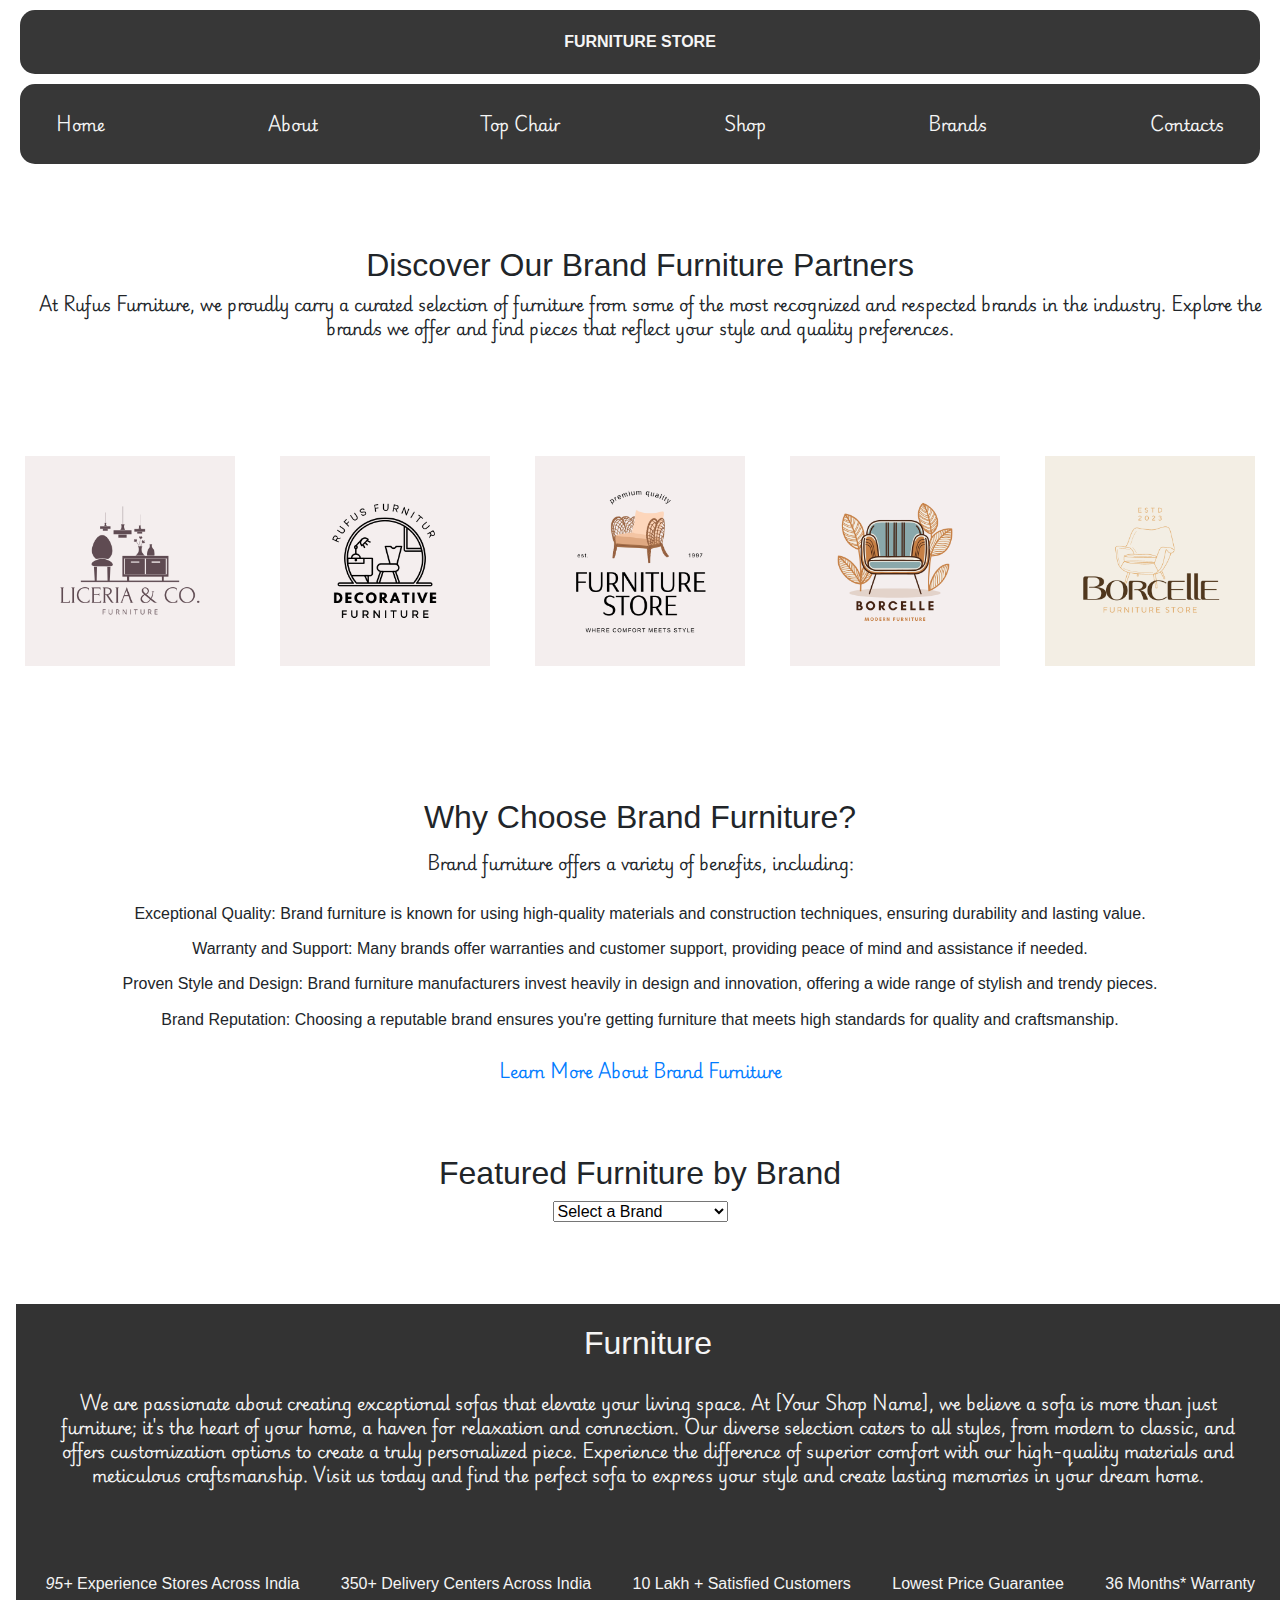
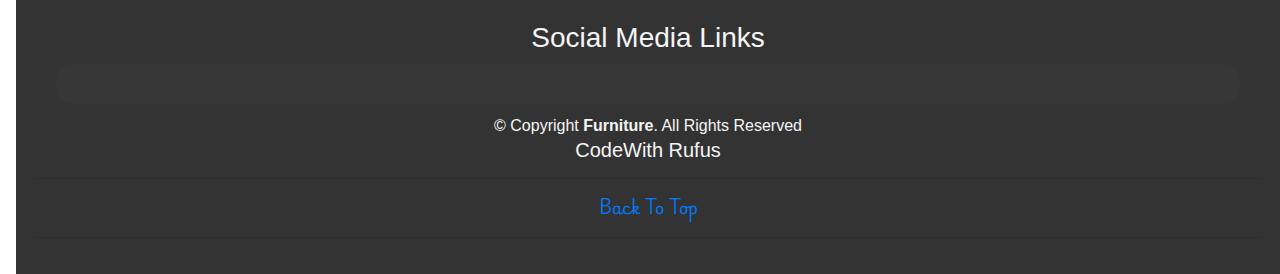
<file: brand.htm>
<!DOCTYPE html>
<html lang="en">
  <head>
    <meta charset="UTF-8" />
    <meta name="viewport" content="width=device-width, initial-scale=1.0" />
    <title>Brand</title>
    <link rel="stylesheet" href="brand.css"/>
    <link rel="icon" href="img/images.png" type="jpg">
     <!-- font awesome -->
     <link
     rel="stylesheet"
     href="https://cdnjs.cloudflare.com/ajax/libs/font-awesome/6.5.2/css/all.min.css"
     integrity="sha512-SnH5WK+bZxgPHs44uWIX+LLJAJ9/2PkPKZ5QiAj6Ta86w+fsb2TkcmfRyVX3pBnMFcV7oQPJkl9QevSCWr3W6A=="
     crossorigin="anonymous"
     referrerpolicy="no-referrer"
   />
     <!-- google fonts -->
     <link rel="preconnect" href="https://fonts.googleapis.com">
<link rel="preconnect" href="https://fonts.gstatic.com" crossorigin>
<link href="https://fonts.googleapis.com/css2?family=Playwrite+NG+Modern:wght@100..400&display=swap" rel="stylesheet">
 
 <!-- bootstrap -->
 <link
 rel="stylesheet"
 href="https://cdn.jsdelivr.net/npm/bootstrap@4.0.0/dist/css/bootstrap.min.css"
 integrity="sha384-Gn5384xqQ1aoWXA+058RXPxPg6fy4IWvTNh0E263XmFcJlSAwiGgFAW/dAiS6JXm"
 crossorigin="anonymous"
 />
  <body>
        <!-- heading -->

       <!-- navbar top  social links-->
    <header>
      <nav>
        <ul id="nav-1" type="none">
          <li>
            <a href="https://www.instagram.com/rufus_s_am/" target="_blank"
              ><i class="fa-brands fa-instagram"></i>
            </a>
          </li>
          <li>
            <a href="https://www.facebook.com/s.rufus.75" target="_blank"
              ><i class="fa-brands fa-facebook"></i>
            </a>
          </li>
          <li>
            <a href="https://en.wikipedia.org/wiki/Twitter" target="_blank"
              ><i class="fa-brands fa-twitter"></i>
            </a>
          </li>
          <li>
            <a href="https://www.google.co.in/" target="_blank"
              ><i class="fa-brands fa-google"></i>
            </a>
          </li>
          <!-- </ul> -->

          <!-- heading -->
          <li><strong>FURNITURE STORE</strong></li>
          <!-- <ul class="nav-1"> -->
          <li><i class="fa-solid fa-couch"></i></li>
          <li><i class="fa-solid fa-magnifying-glass"></i></li>
          <li><i class="fa-regular fa-heart"></i></li>
          <li><i class="fa-solid fa-cart-shopping"></i></li>
        </ul>
      </nav>
      <!-- navbar links -->
      <nav>
        <ul id="nav-2">
          <li type="none">
            <a class="nav-link" href="index.html" class="link" target="_blank">Home</a>
          </li>
          <li type="none">
            <a class="nav-link" href="About.html" class="link" target="_blank"
              >About</a
            >
          </li>
          <li type="none">
            <a class="nav-link" href="top-chair.htm" target="_blank"
              >Top Chair</a
            >
          </li>
          <li type="none">
            <a class="nav-link" href="shop.htm" target="_blank">Shop</a>
          </li>
          <li type="none">
            <a class="nav-link" href="brand.htm" target="_blank">Brands</a>
          </li>
          <li type="none">
            <a class="nav-link" href="Contact.html" target="_blank">Contacts</a>
          </li>
        </ul>
      </nav>
      <br>
    </header>   
    <br />
    <!-- container -->
     <br>
    <main>
      <h2>Discover Our Brand Furniture Partners</h2>
      <p>
       &nbsp;&nbsp;&nbsp; At Rufus Furniture, we proudly carry a curated selection of furniture
        from some of the most recognized and respected brands in the industry.
        Explore the brands we offer and find pieces that reflect your style and
        quality preferences.
      </p>
<br><br>
      <!-- section-1 logos -->
      
      <section class="brand">
        <img
          src="Brand/1.png"
          alt="Brand Logo 1"
        />
        <img
          src="Brand/2.png"
          alt="Brand Logo 2"
          
        />
        <img
          src="Brand/3.png"
          alt="Brand Logo 3"
          
        />
        <img
          src="Brand/4.png"
          alt="Brand Logo 2"
          
        />
       
        <img
          src="Brand/5.png"
          alt="Brand Logo 3"
        />
      </section>
    <br><br>

      <!-- section-2 Why Choose Brand Furniture?-->

      <section class="brand-furniture">
        <h2>Why Choose Brand Furniture?</h2>
        <p>Brand furniture offers a variety of benefits, including:</p>
        <ul>
          <li>
            Exceptional Quality: Brand furniture is known for using high-quality
            materials and construction techniques, ensuring durability and
            lasting value.
          </li>
          <li>
            Warranty and Support: Many brands offer warranties and customer
            support, providing peace of mind and assistance if needed.
          </li>
          <li>
            Proven Style and Design: Brand furniture manufacturers invest
            heavily in design and innovation, offering a wide range of stylish
            and trendy pieces.
          </li>
          <li>
            Brand Reputation: Choosing a reputable brand ensures you're getting
            furniture that meets high standards for quality and craftsmanship.
          </li>
        </ul>
        <a href="#">Learn More About Brand Furniture</a>
      </section>

      <!-- section-3 -->

      <section class="competitor">
        <h2>Featured Furniture by Brand</h2>
        <select>
          <option value="">Select a Brand</option>
          <option value="brand1">Godrej Interio</option>
          <option value="brand2">Zuari Furniture</option>
          <option value="brand3">Durian</option>
          <option value="brand1">Usha Lexus Furniture</option>
          <option value="brand2">Damro</option>
          <option value="brand3">Evok</option>
          <option value="brand3">Rufus Furniture</option>
        </select>
      </section>
    </main>
    
    <!-- footer -->

    <footer>
      <h2>Furniture</h2>
      <p>
        We are passionate about creating exceptional sofas that elevate your
        living space. At [Your Shop Name], we believe a sofa is more than just
        furniture; it's the heart of your home, a haven for relaxation and
        connection. Our diverse selection caters to all styles, from modern to
        classic, and offers customization options to create a truly personalized
        piece. Experience the difference of superior comfort with our
        high-quality materials and meticulous craftsmanship. Visit us today and
        find the perfect sofa to express your style and create lasting memories
        in your dream home.
      </p>
      <br>
      <div class="btn-icons">
        <div>
          <i class="fa-solid fa-store"> &nbsp;95+</i>
                     Experience Stores
                    Across India
        </div>
        <div >
          <i class="fa-solid fa-truck"></i>
          350+ Delivery Centers Across India
          </div>
        <div >
          <i class="fa-solid fa-thumbs-up"></i>
          10 Lakh + Satisfied Customers
        </div>
        <div >
          <i class="fa-solid fa-award"></i>
          Lowest Price Guarantee
        </div>
        <div >
          <i class="fa-solid fa-award"></i>
          36 Months* Warranty
        </div>
      </div>
      <!-- icons -->
      <h3>Social Media Links</h3>
      <nav>
        <ul id="nav-3">
          <li type="none">
            <a href="https://www.instagram.com/rufus_s_am/"
              ><i class="fa-brands fa-instagram"></i>
            </a>
          </li>
          <li type="none">
            <a href="https://www.facebook.com/s.rufus.75"
              ><i class="fa-brands fa-facebook"></i>
            </a>
          </li>
          <li type="none">
            <a href="https://en.wikipedia.org/wiki/Twitter"
              ><i class="fa-brands fa-twitter"></i>
            </a>
          </li>
          <li type="none">
            <a href="https://www.google.co.in/"
              ><i class="fa-brands fa-google"></i>
            </a>
          </li>
        </ul>
      </nav>
      &copy; Copyright <strong><span>Furniture</span></strong
      >. All Rights Reserved
      <h5>CodeWith Rufus</h5>
      <hr />
      <a href="#">Back To Top</a>
      <hr />
    </footer>

  </body>
</html>
</file>
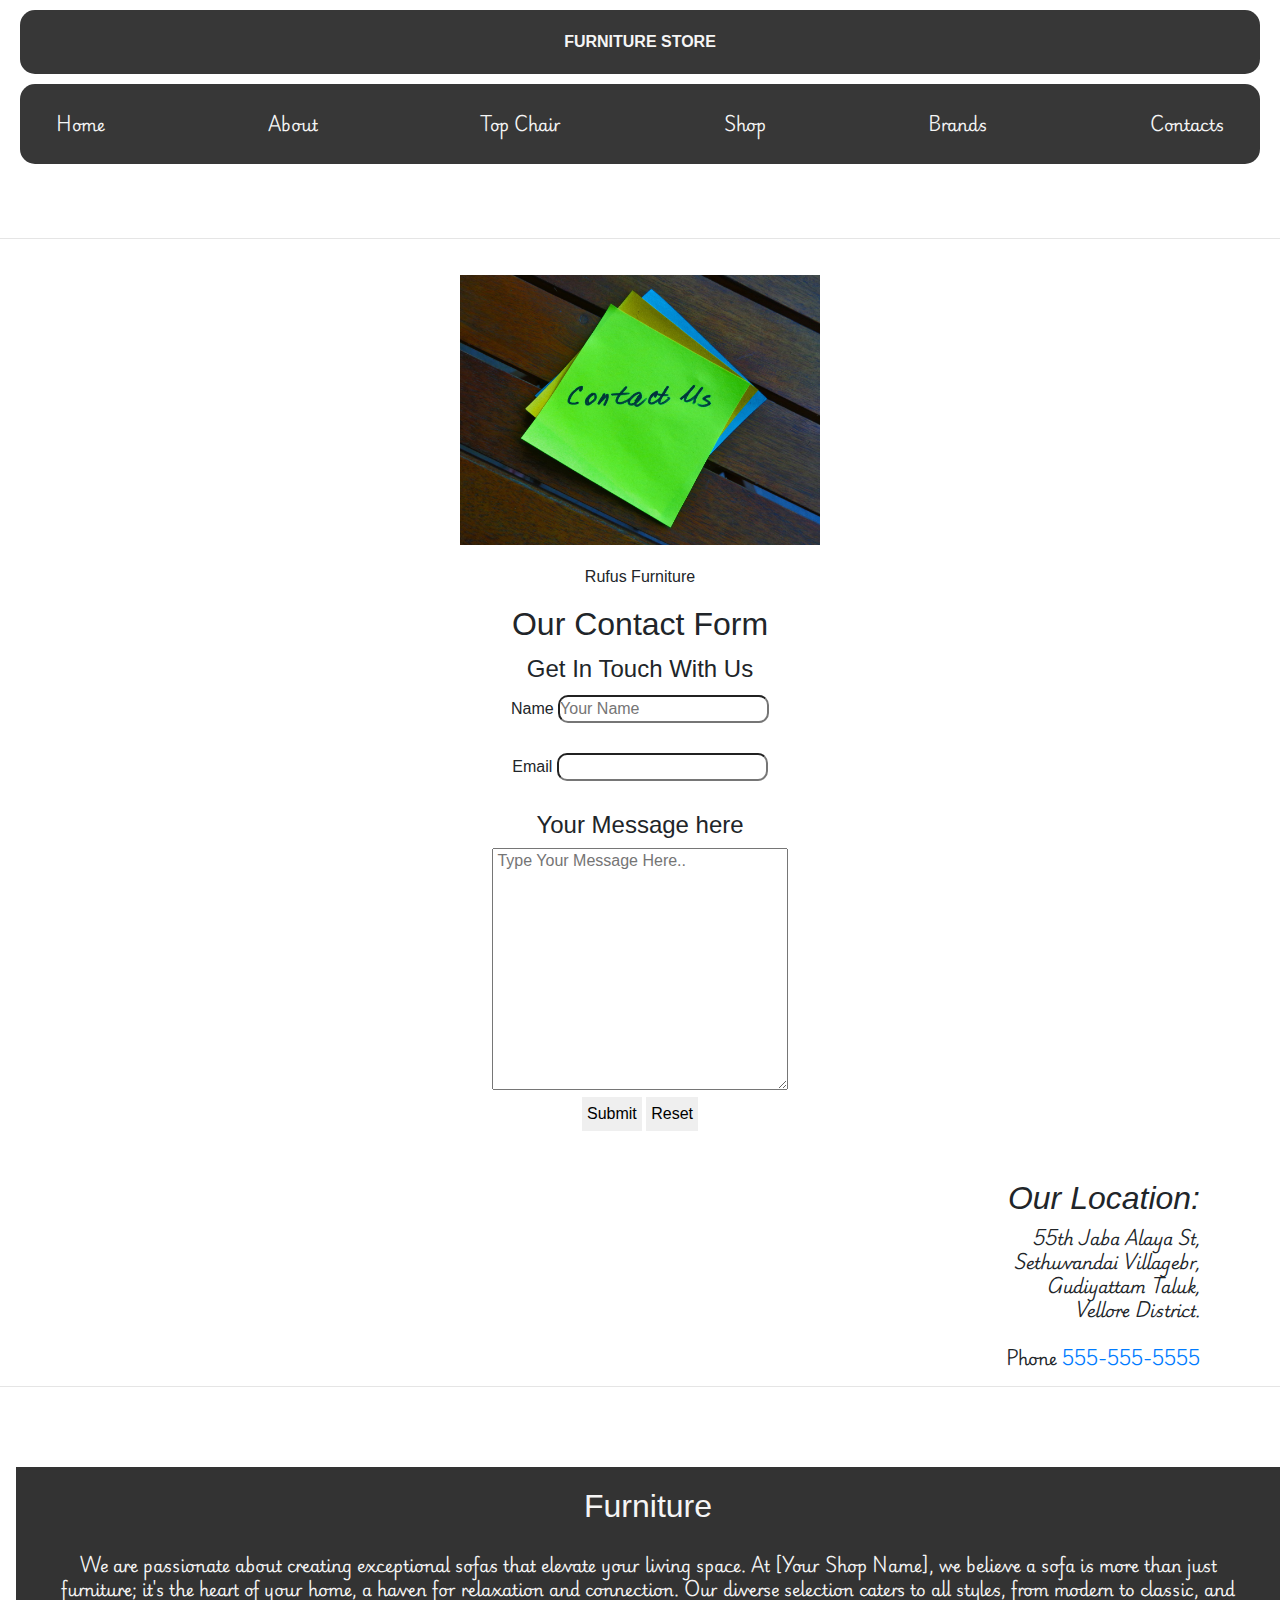
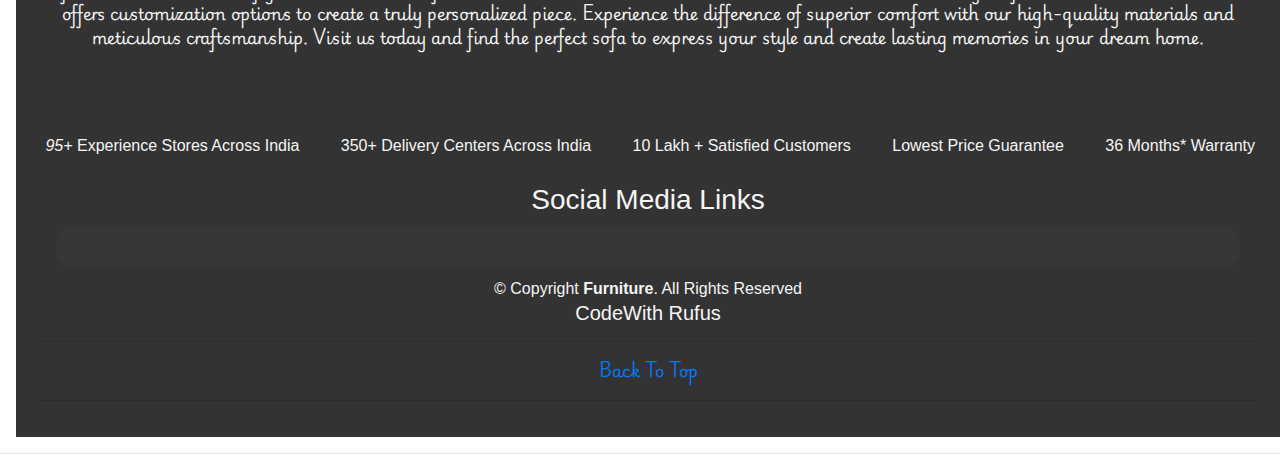
<file: Contact.html>
<!DOCTYPE html>
<html lang="en">
  <head>
    <meta charset="UTF-8" />
    <meta name="viewport" content="width=device-width, initial-scale=1.0" />
    <title>Rufus About</title>
    <link rel="stylesheet" href="contact.css"/>
    <link rel="icon" href="img/images.png" type="jpg">
     <!-- font awesome -->
     <link
     rel="stylesheet"
     href="https://cdnjs.cloudflare.com/ajax/libs/font-awesome/6.5.2/css/all.min.css"
     integrity="sha512-SnH5WK+bZxgPHs44uWIX+LLJAJ9/2PkPKZ5QiAj6Ta86w+fsb2TkcmfRyVX3pBnMFcV7oQPJkl9QevSCWr3W6A=="
     crossorigin="anonymous"
     referrerpolicy="no-referrer"
   />
     <!-- google fonts -->
     <link rel="preconnect" href="https://fonts.googleapis.com">
<link rel="preconnect" href="https://fonts.gstatic.com" crossorigin>
<link href="https://fonts.googleapis.com/css2?family=Playwrite+NG+Modern:wght@100..400&display=swap" rel="stylesheet">
 
 <!-- bootstrap -->
 <link
 rel="stylesheet"
 href="https://cdn.jsdelivr.net/npm/bootstrap@4.0.0/dist/css/bootstrap.min.css"
 integrity="sha384-Gn5384xqQ1aoWXA+058RXPxPg6fy4IWvTNh0E263XmFcJlSAwiGgFAW/dAiS6JXm"
 crossorigin="anonymous"
 />
  <body>
        <!-- heading -->

       <!-- navbar top  social links-->
    <header>
      <nav>
        <ul id="nav-1" type="none">
          <li>
            <a href="https://www.instagram.com/rufus_s_am/" target="_blank"
              ><i class="fa-brands fa-instagram"></i>
            </a>
          </li>
          <li>
            <a href="https://www.facebook.com/s.rufus.75" target="_blank"
              ><i class="fa-brands fa-facebook"></i>
            </a>
          </li>
          <li>
            <a href="https://en.wikipedia.org/wiki/Twitter" target="_blank"
              ><i class="fa-brands fa-twitter"></i>
            </a>
          </li>
          <li>
            <a href="https://www.google.co.in/" target="_blank"
              ><i class="fa-brands fa-google"></i>
            </a>
          </li>
          <!-- </ul> -->

          <!-- heading -->
          <li><strong>FURNITURE STORE</strong></li>
          <!-- <ul class="nav-1"> -->
          <li><i class="fa-solid fa-couch"></i></li>
          <li><i class="fa-solid fa-magnifying-glass"></i></li>
          <li><i class="fa-regular fa-heart"></i></li>
          <li><i class="fa-solid fa-cart-shopping"></i></li>
        </ul>
      </nav>
      <!-- navbar links -->
      <nav>
        <ul id="nav-2">
          <li type="none">
            <a class="nav-link" href="index.html" class="link" target="_blank">Home</a>
          </li>
          <li type="none">
            <a class="nav-link" href="About.html" class="link" target="_blank"
              >About</a
            >
          </li>
          <li type="none">
            <a class="nav-link" href="top-chair.htm" target="_blank"
              >Top Chair</a
            >
          </li>
          <li type="none">
            <a class="nav-link" href="shop.htm" target="_blank">Shop</a>
          </li>
          <li type="none">
            <a class="nav-link" href="brand.htm" target="_blank">Brands</a>
          </li>
          <li type="none">
            <a class="nav-link" href="Contact.html" target="_blank">Contacts</a>
          </li>
        </ul>
      </nav>
      <br>
    </header>   
    
<br>
<hr>

<!-- main form -->

<main>
  <figure>
    <!-- Marquee -->
    <!-- <marquee behavior="scrool" direction="Rights"><img src="./img/contact.jpg" alt="Contact-us" -->
      <!-- am adding image here  -->
       <img src="./img/contact.jpg" alt=" IMG"></marquee>
    <figcaption>Rufus Furniture</figcaption>
</figure>
    <section>
<h2> Our Contact Form</h2>
<form action="https://httpbin.org/get" method="get">
<fieldset>
    <legend>Get In Touch With Us</legend>
    <label for="name">Name</label>
    <input type="text" name="form" id="name" placeholder="Your Name"><br><br>
    <label for="email">Email</label>
    <input type="email" name="form" id="email"><br><br>
    <h4>Your Message here</h4>
    <textarea name="form" id="message" cols="30" rows="10" placeholder=" Type Your Message Here.."></textarea>
</fieldset>
<button type="submit">Submit</button>
<button type="reset">Reset</button>
</section>
</form>
</main>
<br><br>

<!-- address -->

<address>
<section>
<h2><em>Our Location:</h2>
<p>55th Jaba Alaya St,<br>
Sethuvandai Villagebr,<br>
Gudiyattam Taluk, <br>
Vellore District. </em><br> <br>
Phone <a href="tel:+5555555555">555-555-5555</a>
</p>
</section>
</address>
<hr>
<!-- footer -->

<footer>
  <h2>Furniture</h2>
  <p>
    We are passionate about creating exceptional sofas that elevate your
    living space. At [Your Shop Name], we believe a sofa is more than just
    furniture; it's the heart of your home, a haven for relaxation and
    connection. Our diverse selection caters to all styles, from modern to
    classic, and offers customization options to create a truly personalized
    piece. Experience the difference of superior comfort with our
    high-quality materials and meticulous craftsmanship. Visit us today and
    find the perfect sofa to express your style and create lasting memories
    in your dream home.
  </p>
  <br>
  <div class="btn-icons">
    <div>
      <i class="fa-solid fa-store"> &nbsp;95+</i>
                 Experience Stores
                Across India
    </div>
    <div >
      <i class="fa-solid fa-truck"></i>
      350+ Delivery Centers Across India
      </div>
    <div >
      <i class="fa-solid fa-thumbs-up"></i>
      10 Lakh + Satisfied Customers
    </div>
    <div >
      <i class="fa-solid fa-award"></i>
      Lowest Price Guarantee
    </div>
    <div >
      <i class="fa-solid fa-award"></i>
      36 Months* Warranty
    </div>
  </div>
  <!-- icons -->
  <h3>Social Media Links</h3>
  <nav>
    <ul id="nav-3">
      <li type="none">
        <a href="https://www.instagram.com/rufus_s_am/"
          ><i class="fa-brands fa-instagram"></i>
        </a>
      </li>
      <li type="none">
        <a href="https://www.facebook.com/s.rufus.75"
          ><i class="fa-brands fa-facebook"></i>
        </a>
      </li>
      <li type="none">
        <a href="https://en.wikipedia.org/wiki/Twitter"
          ><i class="fa-brands fa-twitter"></i>
        </a>
      </li>
      <li type="none">
        <a href="https://www.google.co.in/"
          ><i class="fa-brands fa-google"></i>
        </a>
      </li>
    </ul>
  </nav>
  &copy; Copyright <strong><span>Furniture</span></strong
  >. All Rights Reserved
  <h5>CodeWith Rufus</h5>
  <hr />
  <a href="#">Back To Top</a>
  <hr />
</footer>
<hr>
</body>
</html>
</file>
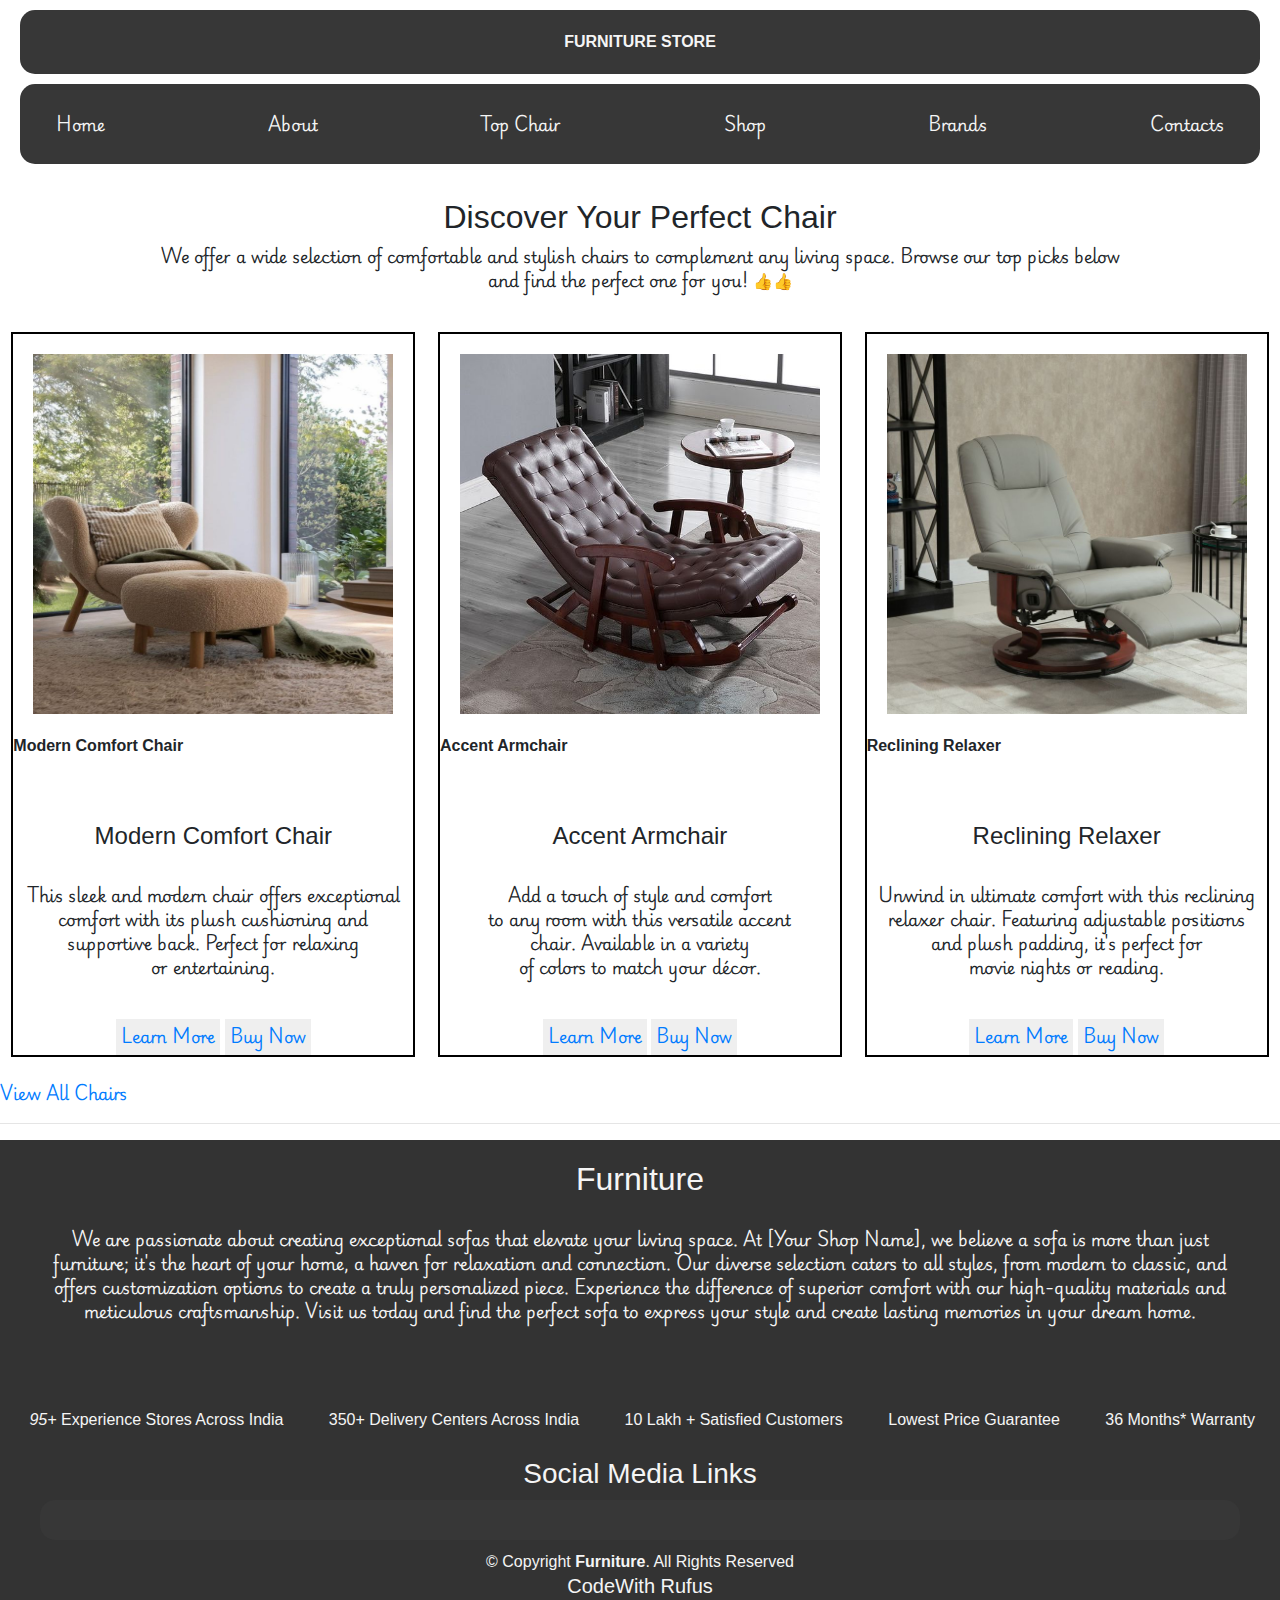
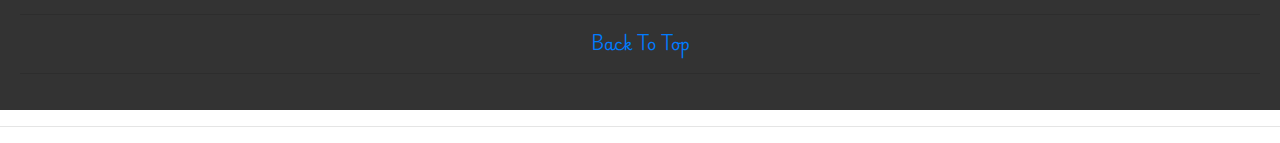
<file: top-chair.htm>
<!DOCTYPE html>
<html lang="en">
  <head>
    <meta charset="UTF-8" />
    <meta name="viewport" content="width=device-width, initial-scale=1.0" />
    <title>Rufus TopChair</title>
    <link rel="stylesheet" href="topChair.css"/>
    <link rel="icon" href="img/images.png" type="jpg">
     <!-- font awesome -->
     <link
     rel="stylesheet"
     href="https://cdnjs.cloudflare.com/ajax/libs/font-awesome/6.5.2/css/all.min.css"
     integrity="sha512-SnH5WK+bZxgPHs44uWIX+LLJAJ9/2PkPKZ5QiAj6Ta86w+fsb2TkcmfRyVX3pBnMFcV7oQPJkl9QevSCWr3W6A=="
     crossorigin="anonymous"
     referrerpolicy="no-referrer"
   />
     <!-- google fonts -->
     <link rel="preconnect" href="https://fonts.googleapis.com">
<link rel="preconnect" href="https://fonts.gstatic.com" crossorigin>
<link href="https://fonts.googleapis.com/css2?family=Playwrite+NG+Modern:wght@100..400&display=swap" rel="stylesheet">
 
 <!-- bootstrap -->
 <link
 rel="stylesheet"
 href="https://cdn.jsdelivr.net/npm/bootstrap@4.0.0/dist/css/bootstrap.min.css"
 integrity="sha384-Gn5384xqQ1aoWXA+058RXPxPg6fy4IWvTNh0E263XmFcJlSAwiGgFAW/dAiS6JXm"
 crossorigin="anonymous"
 />
  <body>
        <!-- heading -->

       <!-- navbar top  social links-->
    <header>
      <nav>
        <ul id="nav-1" type="none">
          <li>
            <a href="https://www.instagram.com/rufus_s_am/" target="_blank"
              ><i class="fa-brands fa-instagram"></i>
            </a>
          </li>
          <li>
            <a href="https://www.facebook.com/s.rufus.75" target="_blank"
              ><i class="fa-brands fa-facebook"></i>
            </a>
          </li>
          <li>
            <a href="https://en.wikipedia.org/wiki/Twitter" target="_blank"
              ><i class="fa-brands fa-twitter"></i>
            </a>
          </li>
          <li>
            <a href="https://www.google.co.in/" target="_blank"
              ><i class="fa-brands fa-google"></i>
            </a>
          </li>
          <!-- </ul> -->

          <!-- heading -->
          <li><strong>FURNITURE STORE</strong></li>
          <!-- <ul class="nav-1"> -->
          <li><i class="fa-solid fa-couch"></i></li>
          <li><i class="fa-solid fa-magnifying-glass"></i></li>
          <li><i class="fa-regular fa-heart"></i></li>
          <li><i class="fa-solid fa-cart-shopping"></i></li>
        </ul>
      </nav>
      <!-- navbar links -->
      <nav>
        <ul id="nav-2">
          <li type="none">
            <a class="nav-link" href="index.html" class="link" target="_blank">Home</a>
          </li>
          <li type="none">
            <a class="nav-link" href="About.html" class="link" target="_blank"
              >About</a
            >
          </li>
          <li type="none">
            <a class="nav-link" href="top-chair.htm" target="_blank"
              >Top Chair</a
            >
          </li>
          <li type="none">
            <a class="nav-link" href="shop.htm" target="_blank">Shop</a>
          </li>
          <li type="none">
            <a class="nav-link" href="brand.htm" target="_blank">Brands</a>
          </li>
          <li type="none">
            <a class="nav-link" href="Contact.html" target="_blank">Contacts</a>
          </li>
        </ul>
      </nav>
      <br>
    </header>   

    <main>
      <div class="head">
      <h2>Discover Your Perfect Chair</h2>
      <p>
        We offer a wide selection of comfortable and stylish chairs to
        complement any living space. Browse our top picks below <br> and find the
        perfect one for you! 👍👍
      </p>
      <br />
    </div>

      <section class="flex">
        <!-- box -1 -->
        <article class="chair">
          <figure>
            <img
              src="img/Discover.jpg"
              alt="Chair 1"
  
            />
            <figure><strong>Modern Comfort Chair</strong></figure>
          </figure>
          <br><br>
          <div class="center">
          <h4>Modern Comfort Chair</h4>
          <br>
          <p>
            This sleek and modern chair offers exceptional <br> comfort with 
             its plush cushioning and <br>supportive back. Perfect 
             for relaxing <br>or entertaining.
          </p>
          <br>
          <button><a href="#">Learn More</a></button>
          <button><a href="">Buy Now</a></button>

          <br />
        </div>
        </article>
        <br />

        <!-- part -2 -->

        <article>
          <figure>
            <img src="img/accent.jpg" alt="Chair 2" width="500" height="400"/ >
            <figcaption><strong>Accent Armchair</strong></figcaption>
          </figure>
          <br /><br />
          <div class="center">
          <h4>Accent Armchair</h4>
          <br>
          <p>
            Add a touch of style and comfort <br>to any room with this 
             versatile accent <br> chair. Available in a variety <br>
              of colors to match your décor.
          </p>
          <br>
          <button><a href="#">Learn More</a></button>
          <button><a href="">Buy Now</a></button>
          <br>
        </div>
        </article>
        <br />

        <!-- part -3 -->

        <article>
          <figure>
            <img src="img/Recli.jpg" alt="Chair 3" width="500" height="400" />
            <figcaption><strong>Reclining Relaxer</strong></figcaption>
          </figure>
          <br /><br />
          <div class="center">
          <h4>Reclining Relaxer</h4>
          <br>
          <p>
            Unwind in ultimate comfort with this reclining <br>relaxer 
             chair. Featuring adjustable positions <br> and plush 
             padding, it's perfect for <br> movie nights or reading.
          </p>
          <br>
          <button><a href="#">Learn More</a></button>
          <button><a href="#">Buy Now</a></button>
          <br>
        </div>
        </article>
      </section>
      <br />
      <a href="index.html" class="view-all-chairs">View All Chairs</a>
      <br />
    </main>
    <hr />
    <!-- footer -->
     <footer>
      <h2>Furniture</h2>
      <p>
        We are passionate about creating exceptional sofas that elevate your
        living space. At [Your Shop Name], we believe a sofa is more than just
        furniture; it's the heart of your home, a haven for relaxation and
        connection. Our diverse selection caters to all styles, from modern to
        classic, and offers customization options to create a truly personalized
        piece. Experience the difference of superior comfort with our
        high-quality materials and meticulous craftsmanship. Visit us today and
        find the perfect sofa to express your style and create lasting memories
        in your dream home.
      </p>
      <br>
      <div class="btn-icons">
        <div>
          <i class="fa-solid fa-store"> &nbsp;95+</i>
                     Experience Stores
                    Across India
        </div>
        <div >
          <i class="fa-solid fa-truck"></i>
          350+ Delivery Centers Across India
          </div>
        <div >
          <i class="fa-solid fa-thumbs-up"></i>
          10 Lakh + Satisfied Customers
        </div>
        <div >
          <i class="fa-solid fa-award"></i>
          Lowest Price Guarantee
        </div>
        <div >
          <i class="fa-solid fa-award"></i>
          36 Months* Warranty
        </div>
      </div>
      <!-- icons -->
      <h3>Social Media Links</h3>
      <nav>
        <ul id="nav-3">
          <li type="none">
            <a href="https://www.instagram.com/rufus_s_am/"
              ><i class="fa-brands fa-instagram"></i>
            </a>
          </li>
          <li type="none">
            <a href="https://www.facebook.com/s.rufus.75"
              ><i class="fa-brands fa-facebook"></i>
            </a>
          </li>
          <li type="none">
            <a href="https://en.wikipedia.org/wiki/Twitter"
              ><i class="fa-brands fa-twitter"></i>
            </a>
          </li>
          <li type="none">
            <a href="https://www.google.co.in/"
              ><i class="fa-brands fa-google"></i>
            </a>
          </li>
        </ul>
      </nav>
      &copy; Copyright <strong><span>Furniture</span></strong
      >. All Rights Reserved
      <h5>CodeWith Rufus</h5>
      <hr />
      <a href="#">Back To Top</a>
      <hr />
    </footer>
    <hr />
  </body>
</html>
</file>
<file: brand.css>
* {
    margin: 0;
    padding: 0;
    box-sizing: border-box;
  }
  /* header */
  #nav-1,
  #nav-2,
  #nav-3,
  #navbar-1 {
    display: flex;
    justify-content: space-between;
    text-align: center;
    margin: 10px 20px;
    background-color: #373737;
    border-radius: 15px;
    padding: 20px;
    scroll-behavior: smooth;
    /* place-content: space-evenly; */
  }
  ul li a {
    color: whitesmoke;
  }
  #nav-1 {
    color: whitesmoke;
    cursor: pointer;
  }
  #nav-1 li:hover {
    color: orange;
    transform: translate(2px, 2px);
  }
  .brand {
    display: flex;
    justify-content: space-evenly;
    margin-bottom: 4rem;
    margin-top: 2rem;
    animation: scroll-left;
    animation-duration: 2s;
    /* clip-path: circle(); */
  }
  @keyframes scroll-left {
    0%{
      transform: translateX(1000px);
    }
    100%{
      transform: translateX(0);
    }
  }

  .brand-furniture {
    text-align: center;
    line-height: 2.2;
    margin-bottom: 4rem;
  }
  
  ul li a:hover {
    color: orange;
    transform: translate(2px, 2px);
  }
  .center,
  footer {
    text-align: center;
  }
  .competitor{
    text-align: center;
  }

  img {
    width: 250px;
    height: auto;
    padding: 20px;
  }
  
  img:hover {
    transform: translate(2px, 2px);
    scale: 1.07;
    transition: 0.3s ease-in-out;
  }
  h2,p {
    text-align: center;
  }
  button {
    text-decoration: none;
    border: none;
    padding: 5px;
  }
  
  button a:hover {
    background-color: rgb(34, 28, 28);
    color: whitesmoke;
    border-radius: 10px;
    transform: translate(2px, 2px);
    transition: ease-in-out;
    transition-duration: 1s;
    text-decoration: none;
    padding: 3px;
  
    /* scale: 1.3; */
  }
  
  footer ul li a:hover {
    border-bottom: 5px;
    color: black;
    transform: translate(2px, 3px);
    transition: ease-in-out;
    transition-duration: 100ms;
  }
  
  p,
  a,
  button {
    font-family: "Playwrite NG Modern", cursive;
    font-optical-sizing: 16;
    font-weight: 500;
    font-style: normal;
  }
  
  footer {
    text-align: center;
    background-color: #333;
    color: whitesmoke;
    padding: 20px;
    margin: 5rem 0 0 1rem;
  }
  
  footer h1 {
    background-color: #333;
    padding: 10px;
  }
  
  footer .btn-icons {
    display: flex;
    justify-content: space-between;
    cursor: pointer;
    gap: 10px;
    padding: 5px;
    margin: 20px 0;
    /* display: grid;
      grid-template-columns:repeat(4,minmax(150px, 1fr));
      gap: 30px;
      margin: 20px 0; */
  }
  footer h3 {
    text-align: center;
  }
  
  footer .btn-icons div:hover {
    color: orange;
    box-shadow: 2px;
  }
  footer h2:hover {
    color: orange;
    box-shadow: 2px;
  }
  
  footer p {
    color: whitesmoke;
    padding: 20px;
  }
</file>
<file: contact.css>
* {
    margin: 0;
    padding: 0;
    box-sizing: border-box;
  }
  /* header */
  #nav-1,
  #nav-2,
  #nav-3,
  #navbar-1 {
    display: flex;
    justify-content: space-between;
    text-align: center;
    margin: 10px 20px;
    background-color: #373737;
    border-radius: 15px;
    padding: 20px;
    scroll-behavior: smooth;
    /* place-content: space-evenly; */
  }
  ul li a {
    color: whitesmoke;
  }
  #nav-1 {
    color: whitesmoke;
    cursor: pointer;
  }
  #nav-1 li:hover {
    color: orange;
    transform: translate(2px, 2px);
  }

  
  ul li a:hover {
    color: orange;
    transform: translate(2px, 2px);
  }
  
main{
    text-align: center;
}
  img {
    width: 400px;
    height: auto;
    padding: 20px;
  }
  
  input{
    border-radius: 10px;
  }
address {
    text-align: end;
    margin-right: 5rem;
}

  img:hover {
    transform: translate(2px, 2px);
    scale: 1.07;
    transition: 0.3s ease-in-out;
  }

  
  button {
    text-decoration: none;
    border: none;
    padding: 5px;
  }
  
  button a:hover {
    background-color: rgb(34, 28, 28);
    color: whitesmoke;
    border-radius: 10px;
    transform: translate(2px, 2px);
    transition: ease-in-out;
    transition-duration: 1s;
    text-decoration: none;
    padding: 3px;
  
    /* scale: 1.3; */
  }
  
  footer ul li a:hover {
    border-bottom: 5px;
    color: black;
    transform: translate(2px, 3px);
    transition: ease-in-out;
    transition-duration: 100ms;
  }
  
  p,
  a,
  button {
    font-family: "Playwrite NG Modern", cursive;
    font-optical-sizing: 16;
    font-weight: 500;
    font-style: normal;
  }
  
  footer {
    text-align: center;
    background-color: #333;
    color: whitesmoke;
    padding: 20px;
    margin: 5rem 0 0 1rem;
  }
  
  footer h1 {
    background-color: #333;
    padding: 10px;
  }
  
  footer .btn-icons {
    display: flex;
    justify-content: space-between;
    cursor: pointer;
    gap: 10px;
    padding: 5px;
    margin: 20px 0;
    /* display: grid;
      grid-template-columns:repeat(4,minmax(150px, 1fr));
      gap: 30px;
      margin: 20px 0; */
  }
  footer h3 {
    text-align: center;
  }
  
  footer .btn-icons div:hover {
    color: orange;
    box-shadow: 2px;
  }
  footer h2:hover {
    color: orange;
    box-shadow: 2px;
  }
  
  footer p {
    color: whitesmoke;
    padding: 20px;
  }
</file>
<file: topChair.css>
* {
    margin: 0;
    padding: 0;
    box-sizing: border-box;
  }
  /* header */
  #nav-1,
  #nav-2,
  #nav-3,
  #navbar-1 {
    display: flex;
    justify-content: space-between;
    text-align: center;
    margin: 10px 20px;
    background-color: #373737;
    border-radius: 15px;
    padding: 20px;
    scroll-behavior: smooth;
    /* place-content: space-evenly; */
  }
  ul li a {
    color: whitesmoke;
  }
  #nav-1 {
    color: whitesmoke;
    cursor: pointer;
  } 
#nav-1 li :hover{
  color: orange;
  transform: translate(2px,2px);
}
#nav-1 a :hover{
  color: orange;
  transform: translate(2px,2px);
}
.flex{
    display: flex;
    justify-content: space-evenly;

}

ul li:hover{
  color: orange;
  transform: translate(2px,2px);
}

ul li a:hover {
  border-bottom: 5px;
  color: black;
  transform: translate(2px, 3px);
  transition: ease-in-out;
  transition-duration: 100ms;
}
.center, footer{
    text-align: center;
}
article{
    border: 2px solid black;
}
img{
    width: 400px;
    height: 400px;
    padding: 20px;
}

img:hover{
    transform: translate(2px,2px);
    scale: 1.07;
    transition: 0.3s ease-in-out;
}
.head{
    text-align: center;
}
 button{
        text-decoration: none;
        border: none;
        padding: 5px;
    }

button a:hover {
    background-color: rgb(34, 28, 28);
    color: whitesmoke;
    border-radius: 10px;
    transform: translate(2px, 2px);
    transition: ease-in-out;
    transition-duration: 1s;
    text-decoration: none;
    /* scale: 1.3; */
  }
  


p, a, button{
    font-family: "Playwrite NG Modern", cursive;
    font-optical-sizing: 16;
    font-weight: 500;
    font-style: normal;
  }

  footer {
    text-align: center;
    background-color: #333;
    color: whitesmoke;
    padding: 20px;
  }
  
  
  footer h1{
    background-color: #333;
    padding: 10px;
  }
  
    footer .btn-icons{
      display: flex;
      justify-content: space-between;
      cursor: pointer;
      gap: 10px;
      padding: 5px;
      margin: 20px 0;
        /* display: grid;
        grid-template-columns:repeat(4,minmax(150px, 1fr));
    gap: 30px;
    margin: 20px 0; */
    }
    footer h3{
      text-align: center;
    }
  
  footer .btn-icons div:hover {
    color: orange;
    box-shadow: 2px;
  }
  footer h2:hover {
    color: orange;
    box-shadow: 2px;
  }
  
  footer p {
    color: whitesmoke;
    padding: 20px;
  }
</file>
